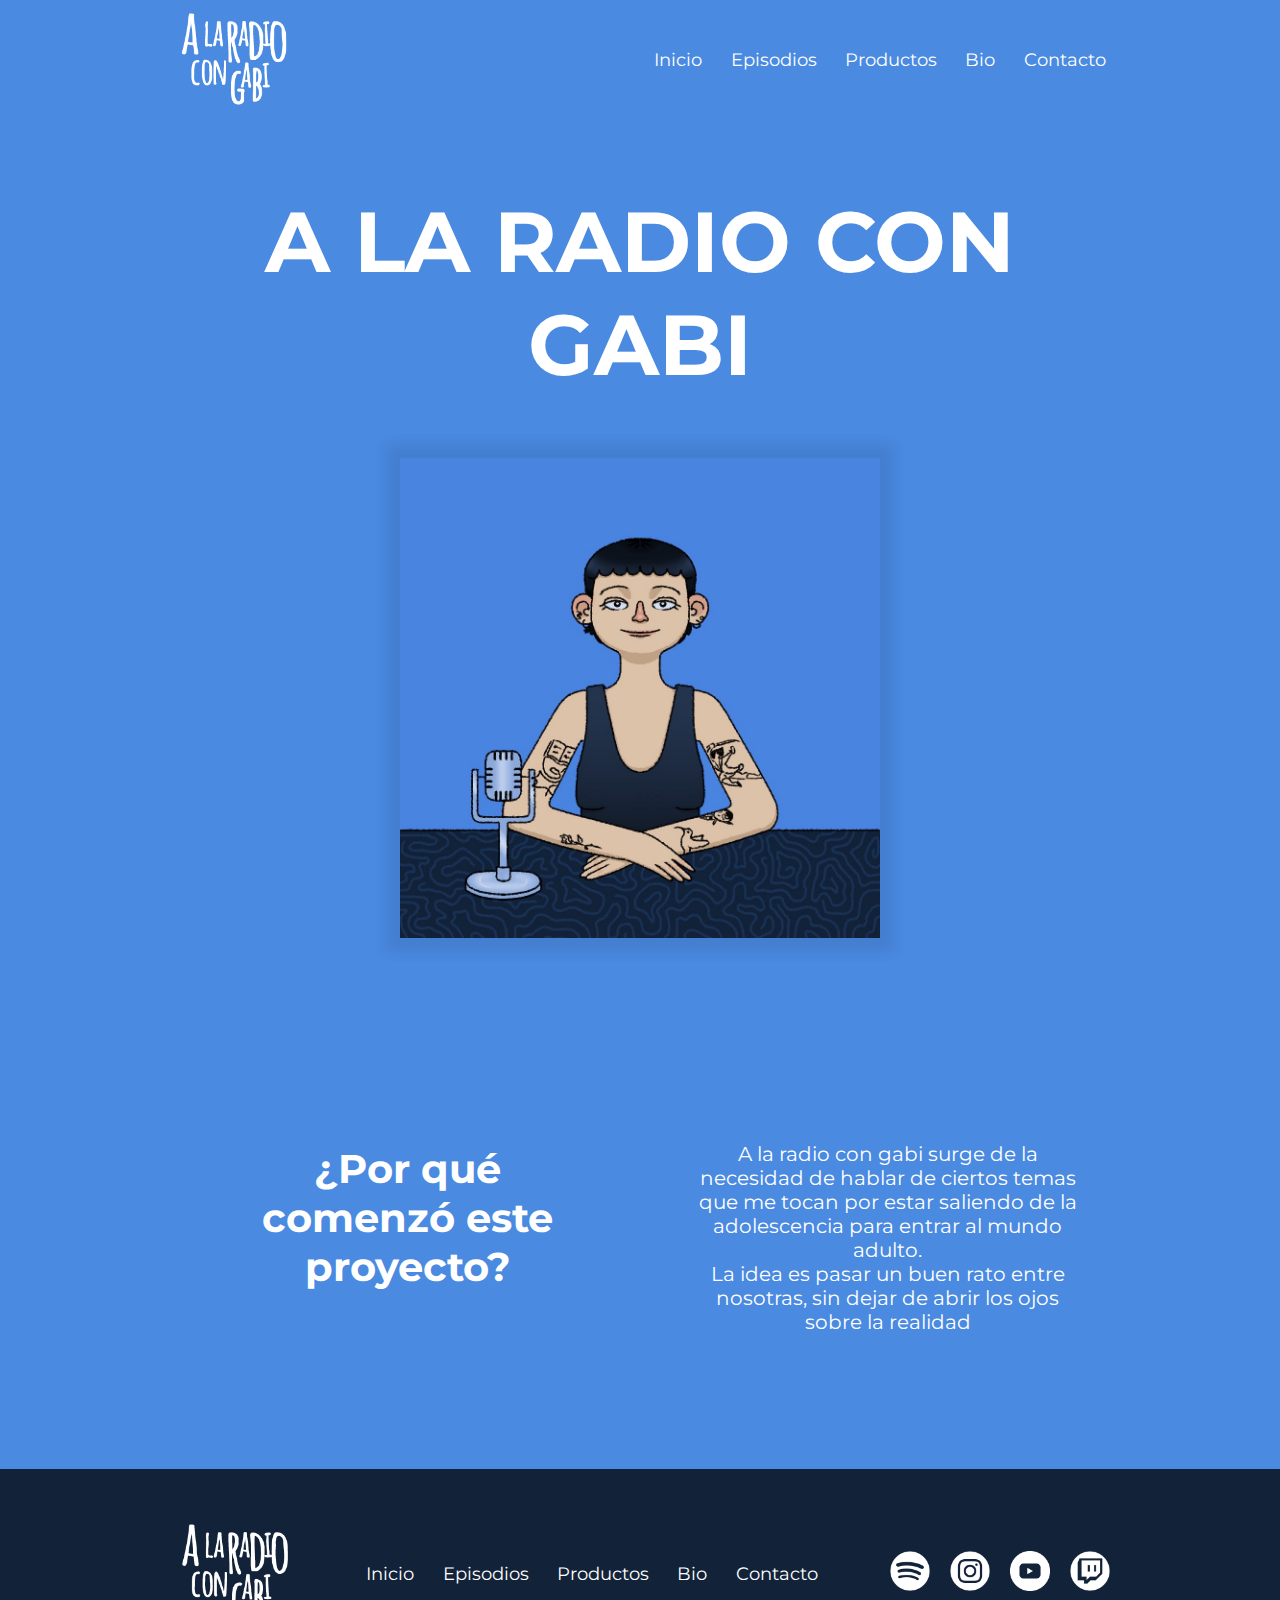
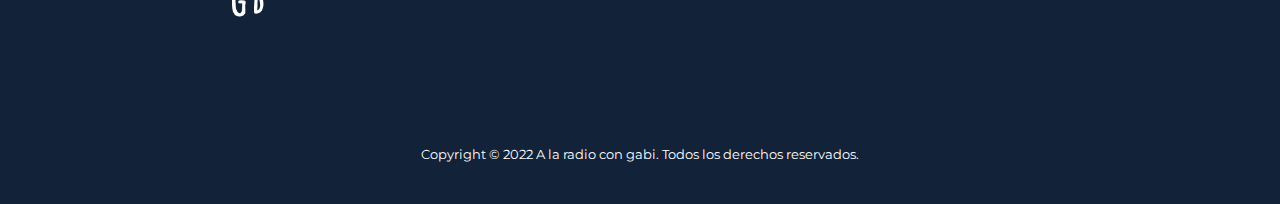
<file: index.html>
<!DOCTYPE html>
<html lang="es">

<head>
    <meta charset="UTF-8">
    <meta http-equiv="X-UA-Compatible" content="IE=edge">
    <meta name="viewport" content="width=device-width, initial-scale=1.0">
    <title>Inicio</title>
    <link rel="icon radio" href="assets/img/favicon-32x32.png">
    <link rel="stylesheet" href="estilos.css">
</head>

<body class="body">
    <header class="header">
        <nav class="header__navbar">
            <a href="index.html"><img src="assets/img/logo.png" alt="logo" class="header__logo"></a>
            <ul class="nav">
                <li class="header__lista"><a href="index.html">Inicio</a></li>
                <li class="header__lista"><a href="vistas/episodios.html">Episodios</a></li>
                <li class="header__lista"><a href="vistas/productos.html">Productos</a></li>
                <li class="header__lista"><a href="vistas/bio.html">Bio</a></li>
                <li class="header__lista"><a href="vistas/contacto.html">Contacto</a></li>
            </ul>
        </nav>
    </header>

    <main class="main">
        <section class="section__inicio">
            <div class="section__presentacion">
                <h1 class="section__titulo" >A LA RADIO CON GABI</h1>
                <img class="imagenPresentacion" src="assets/img/imagenPrincipal.jpg" width="400px"
                    alt="imagenPresentacion">
            </div>
            <div class="section__descripcion">
                <h2 class="section__descripcion--subtitulo">¿Por qué comenzó este proyecto?</h2>
                <p class="section__descripcion--parrafo">
                    A la radio con gabi surge de la necesidad de hablar de ciertos temas que me tocan por estar saliendo
                    de la adolescencia para entrar al mundo adulto. <br>
                    La idea es pasar un buen rato entre nosotras, sin dejar de abrir los ojos sobre la realidad
                </p>
            </div>
        </section>

    </main>

    <footer class="footer">
        <nav class="footer__navbar">
            <div class="footer__logo">
                <a href="index.html"><img src="assets/img/logo.png" width="150px" alt="logo"></a>
            </div>
            <ul class="nav">
                <li class="footer__lista"><a href="index.html">Inicio</a></li>
                <li class="footer__lista"><a href="vistas/episodios.html">Episodios</a>
                </li>
                <li class="footer__lista"><a href="vistas/productos.html">Productos</a>
                </li>
                <li class="footer__lista"><a href="vistas/bio.html">Bio</a></li>
                <li class="footer__lista"><a href="vistas/contacto.html">Contacto</a></li>
            </ul>
            <div class="redes">
                <a class="redes__icono" href="https://open.spotify.com/show/5VIpFMO7jIMJ8iiOfpSYwr" target="_blank"><img
                        src="assets/img/iconos/spotify.png" width="40px" alt="instragram"></a>
                <a class="redes__icono" href="https://www.instagram.com/alaradiocongabi/" target="_blank"><img
                        src="assets/img/iconos/instagram.png" width="40px" alt="instragram icon"></a>
                <a class="redes__icono" href="https://www.youtube.com/c/ggabbbe" target="_blank"><img
                        src="assets/img/iconos/youtube.png" width="40px" alt="youtube icon"></a>
                <a class="redes__icono" href="https://www.twitch.tv/ggabbbe" target="_blank"><img
                        src="assets/img/iconos/twitch.png" width="40px" alt="twitch icon"></a>
            </div>
        </nav>
        <div class="copyright">
            <p class="copyright__parrafo">Copyright © 2022 A la radio con gabi. Todos los derechos reservados.</p>
        </div>
    </footer>
</body>

</html>
</file>
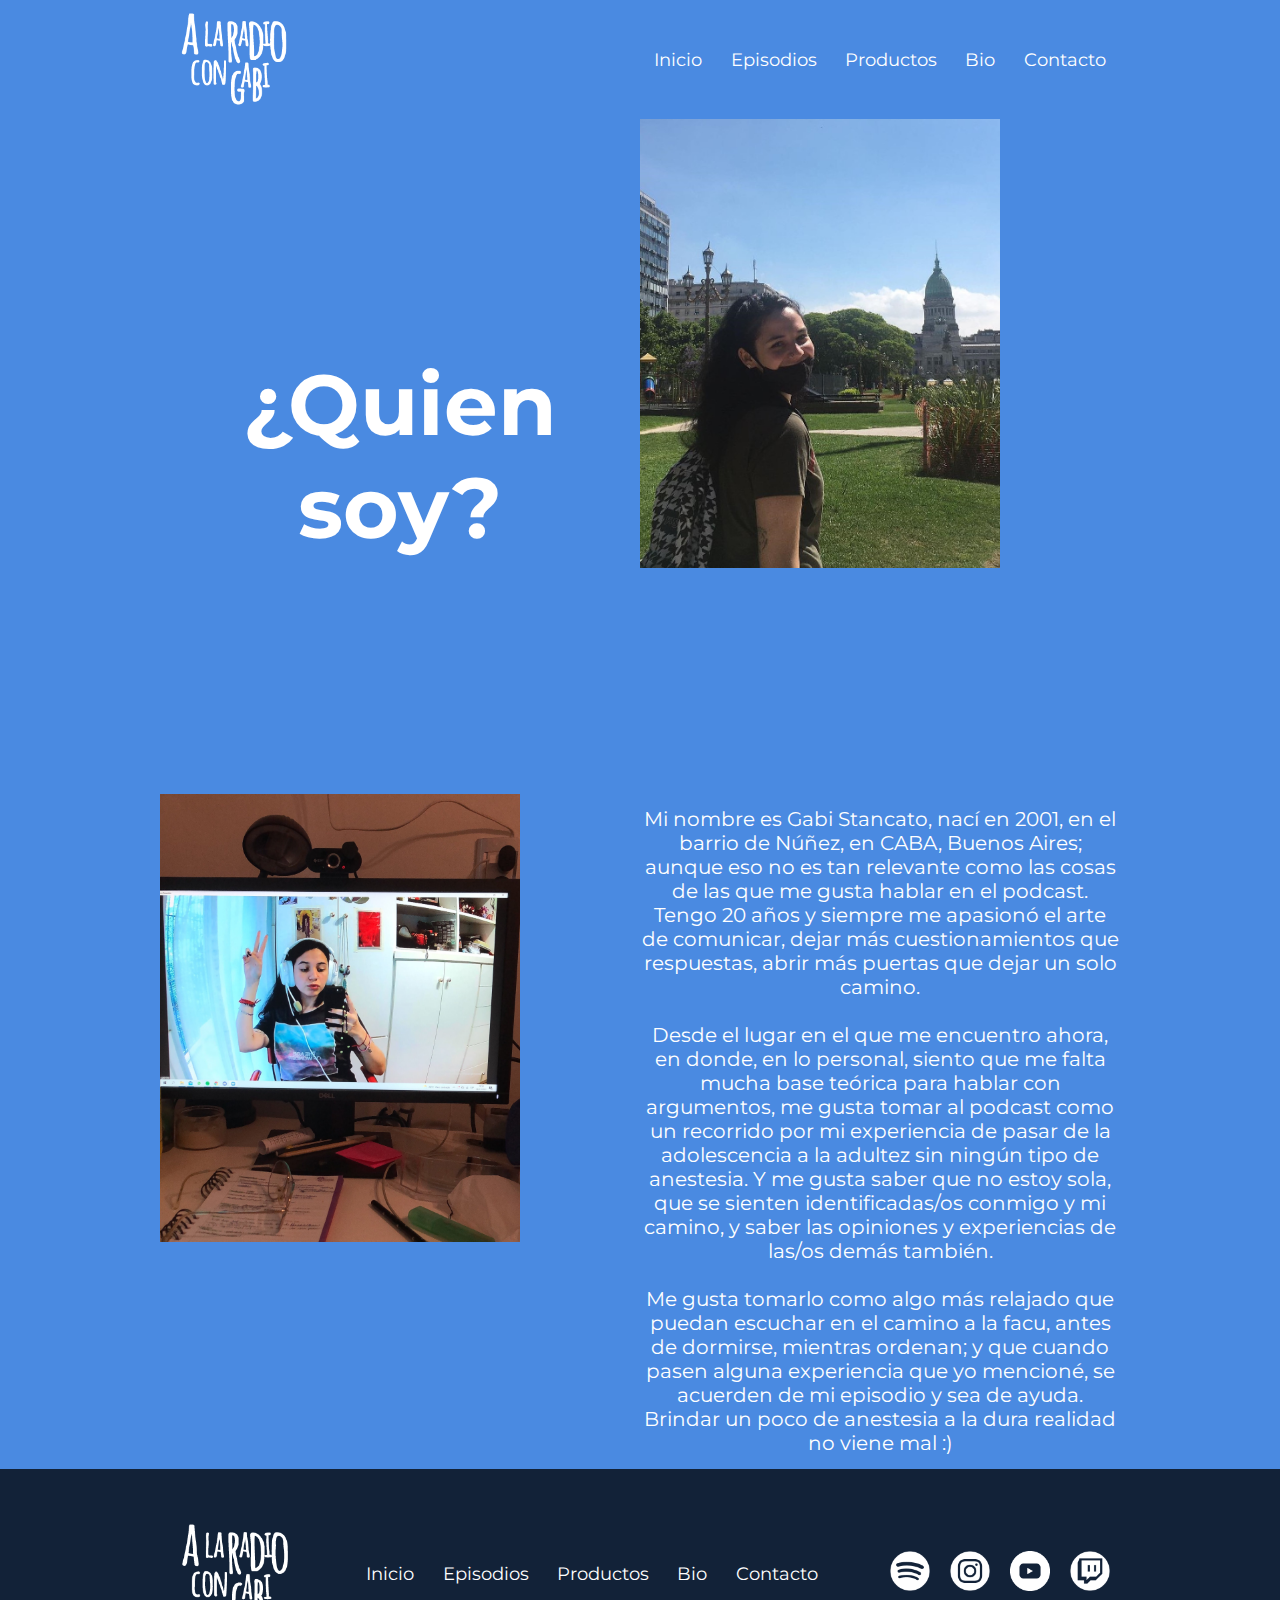
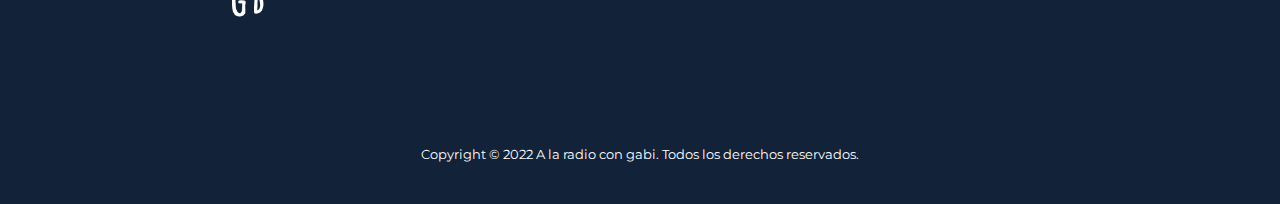
<file: vistas/bio.html>
<!DOCTYPE html>
<html lang="es">

<head>
    <meta charset="UTF-8">
    <meta http-equiv="X-UA-Compatible" content="IE=edge">
    <meta name="viewport" content="width=device-width, initial-scale=1.0">
    <title>Episodios</title>
    <link rel="icon radio" href="../assets/img/favicon-32x32.png">
    <link rel="stylesheet" href="../estilos.css">
</head>

<body class="body">
    <header class="header">
        <nav class="header__navbar">
            <a href="../index.html"><img src="../assets/img/logo.png" alt="logo" class="header__logo"></a>
            <ul class="nav">
                <li class="header__lista"><a href="../index.html">Inicio</a></li>
                <li class="header__lista"><a href="../vistas/episodios.html">Episodios</a></li>
                <li class="header__lista"><a href="../vistas/productos.html">Productos</a></li>
                <li class="header__lista"><a href="../vistas/bio.html">Bio</a></li>
                <li class="header__lista"><a href="../vistas/contacto.html">Contacto</a></li>
            </ul>
        </nav>
    </header>

    <main class="main">
        <section class="section__bio">
                <h1 class="bio__titulo">¿Quien soy?</h1>
                <img class="foto__bio1" src="../assets/img/bio1.jpg" alt="fotoBio" width="100%">
                <img class="foto__bio2" src="../assets/img/bio3.jpg" alt="fotoBio" width="100%">
                <p class="section__parrafo"> Mi nombre es Gabi Stancato, nací en 2001, en el barrio de Núñez, en
                    CABA, Buenos Aires; aunque eso no es tan relevante como las cosas de las que me gusta hablar en el
                    podcast. Tengo 20 años y siempre me apasionó el arte de comunicar, dejar más cuestionamientos que
                    respuestas, abrir más puertas que dejar un solo camino. <br> <br> Desde el lugar en el que me
                    encuentro
                    ahora, en donde, en lo personal, siento que me falta mucha base teórica para hablar con argumentos,
                    me gusta tomar al podcast como un recorrido por mi experiencia de pasar de la adolescencia a la
                    adultez sin ningún tipo de anestesia. Y me gusta saber que no estoy sola, que se sienten
                    identificadas/os conmigo y mi camino, y saber las opiniones y experiencias de las/os demás también.
                    <br> <br> Me gusta tomarlo como algo más relajado que puedan escuchar en el camino a la facu, antes
                    de
                    dormirse, mientras ordenan; y que cuando pasen alguna experiencia que yo mencioné, se acuerden de mi
                    episodio y sea de ayuda. Brindar un poco de anestesia a la dura realidad no viene mal :)</p>
        </section>
    </main>
    <footer class="footer">
        <nav class="footer__navbar">
            <div class="footer__logo">
                <a href="../index.html"><img src="../assets/img/logo.png" width="150px" alt="logo"></a>
            </div>
            <ul class="nav">
                <li class="footer__lista"><a href="../index.html">Inicio</a></li>
                <li class="footer__lista"><a href="../vistas/episodios.html">Episodios</a>
                </li>
                <li class="footer__lista"><a href="../vistas/productos.html">Productos</a>
                </li>
                <li class="footer__lista"><a href="../vistas/bio.html">Bio</a></li>
                <li class="footer__lista"><a href="../vistas/contacto.html">Contacto</a></li>
            </ul>
            <div class="redes">
                <a class="redes__icono" href="https://open.spotify.com/show/5VIpFMO7jIMJ8iiOfpSYwr" target="_blank"><img
                        src="../assets/img/iconos/spotify.png" width="40px" alt="instragram"></a>
                <a class="redes__icono" href="https://www.instagram.com/alaradiocongabi/" target="_blank"><img
                        src="../assets/img/iconos/instagram.png" width="40px" alt="instragram icon"></a>
                <a class="redes__icono" href="https://www.youtube.com/c/ggabbbe" target="_blank"><img
                        src="../assets/img/iconos/youtube.png" width="40px" alt="youtube icon"></a>
                <a class="redes__icono" href="https://www.twitch.tv/ggabbbe" target="_blank"><img
                        src="../assets/img/iconos/twitch.png" width="40px" alt="twitch icon"></a>
            </div>
        </nav>
        <div class="copyright">
            <p class="copyright__parrafo">Copyright © 2022 A la radio con gabi. Todos los derechos reservados.</p>
        </div>
    </footer>
</body>

</html>
</file>
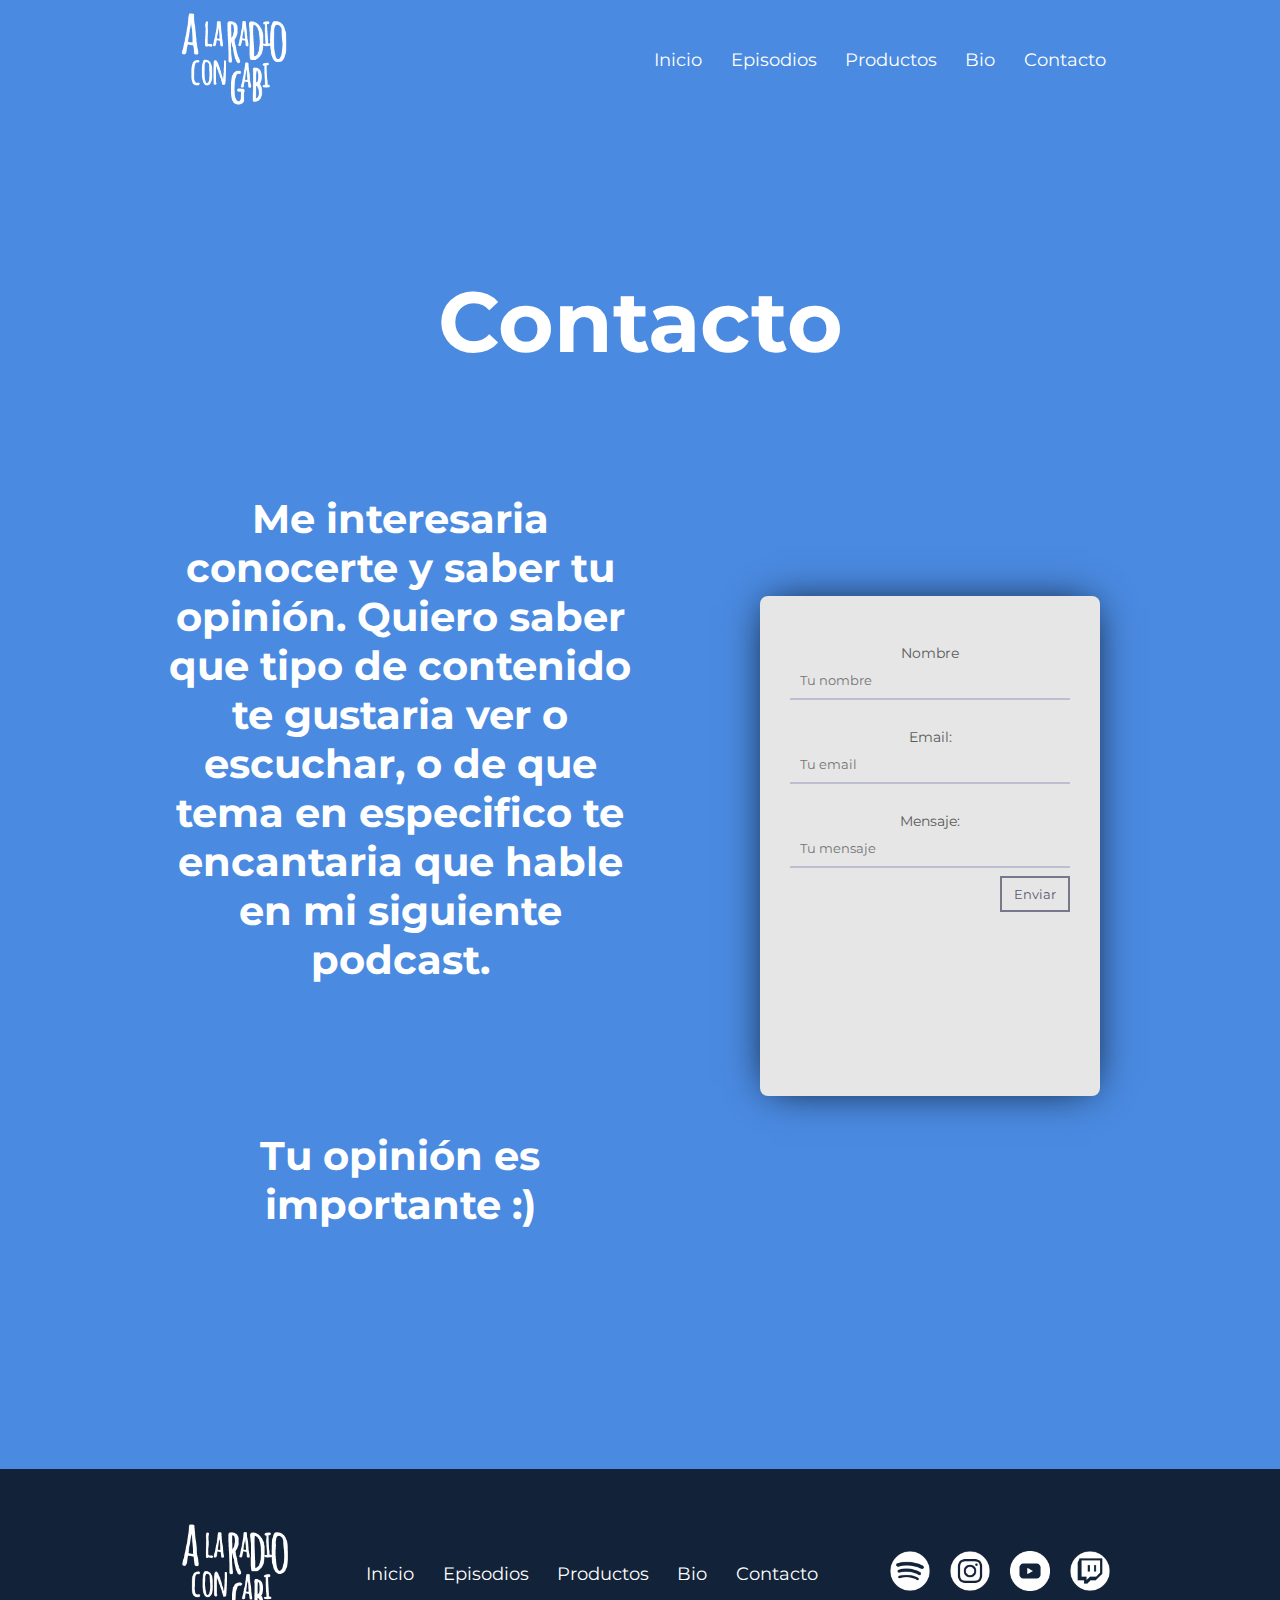
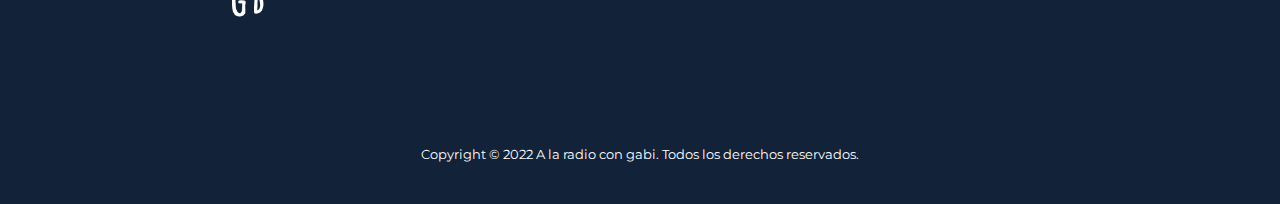
<file: vistas/contacto.html>
<!DOCTYPE html>
<html lang="es">

<head>
    <meta charset="UTF-8">
    <meta http-equiv="X-UA-Compatible" content="IE=edge">
    <meta name="viewport" content="width=device-width, initial-scale=1.0">
    <title>Episodios</title>
    <link rel="icon radio" href="../assets/img/favicon-32x32.png">
    <link rel="stylesheet" href="../estilos.css">
</head>

<body class="body">
    <header class="header">
        <nav class="header__navbar">
            <a href="../index.html"><img src="../assets/img/logo.png" alt="logo" class="header__logo"></a>
            <ul class="nav">
                <li class="header__lista"><a href="../index.html">Inicio</a></li>
                <li class="header__lista"><a href="../vistas/episodios.html">Episodios</a></li>
                <li class="header__lista"><a href="../vistas/productos.html">Productos</a></li>
                <li class="header__lista"><a href="../vistas/bio.html">Bio</a></li>
                <li class="header__lista"><a href="../vistas/contacto.html">Contacto</a></li>
            </ul>
        </nav>
    </header>
    <main class="main">
        <div class="main__contacto">
            <h1 class="contacto__titulo">Contacto</h1>
            <h2 class="contacto__descripcion">Me interesaria conocerte y saber tu opinión. Quiero
                saber que tipo de contenido te gustaria ver o
                escuchar, o de que tema en especifico te encantaria que hable en mi siguiente
                podcast. <br> <br> <br> <br> Tu opinión es importante :)</h2>
            <form action="validar.php" method="get" enctype="multipart/form-data" class="formulario">
                <p type="Nombre"><input placeholder="Tu nombre"></input></p>
                <p type="Email:"><input placeholder="Tu email"></input></p>
                <p type="Mensaje:"><input placeholder="Tu mensaje"></input></p>
                <button>Enviar</button>
            </form>

        </div>
    </main>
    <footer class="footer">
        <nav class="footer__navbar">
            <div class="footer__logo">
                <a href="../index.html"><img src="../assets/img/logo.png" width="150px" alt="logo"></a>
            </div>
            <ul class="nav">
                <li class="footer__lista"><a href="../index.html">Inicio</a></li>
                <li class="footer__lista"><a href="../vistas/episodios.html">Episodios</a>
                </li>
                <li class="footer__lista"><a href="../vistas/productos.html">Productos</a>
                </li>
                <li class="footer__lista"><a href="../vistas/bio.html">Bio</a></li>
                <li class="footer__lista"><a href="../vistas/contacto.html">Contacto</a></li>
            </ul>
            <div class="redes">
                <a class="redes__icono" href="https://open.spotify.com/show/5VIpFMO7jIMJ8iiOfpSYwr" target="_blank"><img
                        src="../assets/img/iconos/spotify.png" width="40px" alt="instragram"></a>
                <a class="redes__icono" href="https://www.instagram.com/alaradiocongabi/" target="_blank"><img
                        src="../assets/img/iconos/instagram.png" width="40px" alt="instragram icon"></a>
                <a class="redes__icono" href="https://www.youtube.com/c/ggabbbe" target="_blank"><img
                        src="../assets/img/iconos/youtube.png" width="40px" alt="youtube icon"></a>
                <a class="redes__icono" href="https://www.twitch.tv/ggabbbe" target="_blank"><img
                        src="../assets/img/iconos/twitch.png" width="40px" alt="twitch icon"></a>
            </div>
        </nav>
        <div class="copyright">
            <p class="copyright__parrafo">Copyright © 2022 A la radio con gabi. Todos los derechos reservados.</p>
        </div>
    </footer>
</body>

</html>
</file>
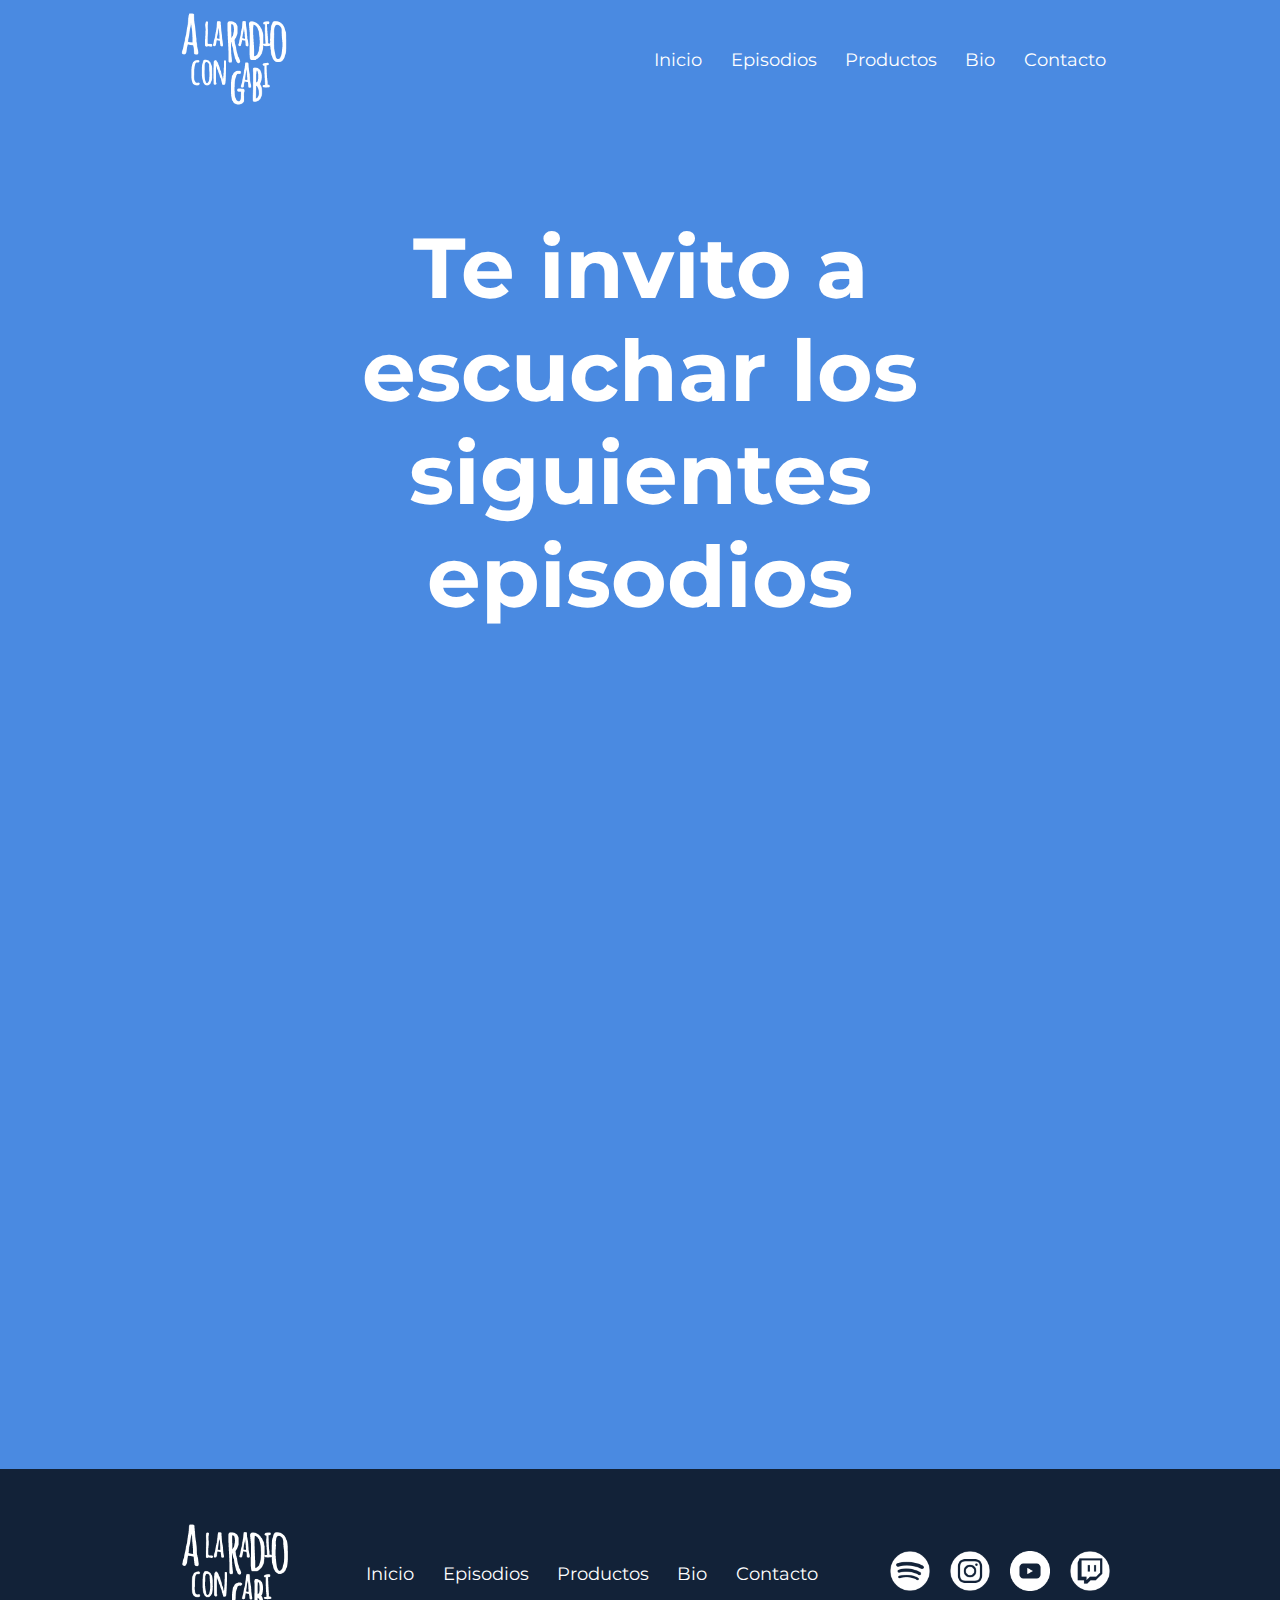
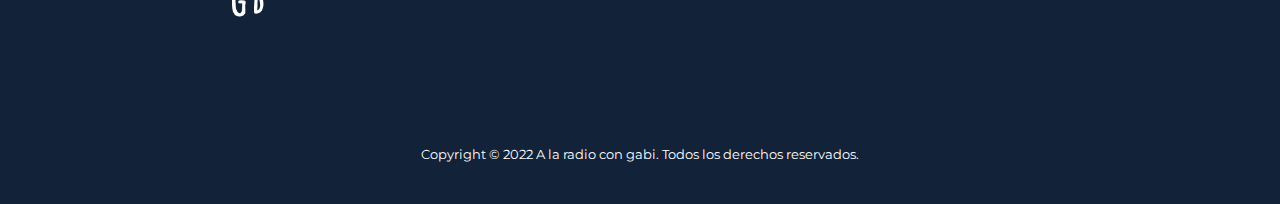
<file: vistas/episodios.html>
<!DOCTYPE html>
<html lang="es">

<head>
    <meta charset="UTF-8">
    <meta http-equiv="X-UA-Compatible" content="IE=edge">
    <meta name="viewport" content="width=device-width, initial-scale=1.0">
    <title>Episodios</title>
    <link rel="icon radio" href="../assets/img/favicon-32x32.png">
    <link rel="stylesheet" href="../estilos.css">
</head>

<body class="body">
    <header class="header">
        <nav class="header__navbar">
            <a href="../index.html"><img src="../assets/img/logo.png" alt="logo" class="header__logo"></a>
            <ul class="nav">
                <li class="header__lista"><a href="../index.html">Inicio</a></li>
                <li class="header__lista"><a href="../vistas/episodios.html">Episodios</a></li>
                <li class="header__lista"><a href="../vistas/productos.html">Productos</a></li>
                <li class="header__lista"><a href="../vistas/bio.html">Bio</a></li>
                <li class="header__lista"><a href="../vistas/contacto.html">Contacto</a></li>
            </ul>
        </nav>
    </header>

    <main class="main">
        <div class="main__episodios">
            <section class="section">
                <h1 class="section__titulo">Te invito a escuchar los siguientes episodios</h1>
            </section>
            <section class="section__episodios">
                <ul class="section__lista">
                    <li class="episodio1"><iframe style="border-radius:12px" src="https://open.spotify.com/embed/episode/5nEKnaZt2ZPHempkhsMgM1?utm_source=generator&theme=0" width="100%" height="232" frameBorder="0" allowfullscreen="" allow="autoplay; clipboard-write; encrypted-media; fullscreen; picture-in-picture"></iframe>
                    </li>
                    <li class="episodio2"><iframe style="border-radius:12px"
                            src="https://open.spotify.com/embed/episode/1s4cDjBxl94YPoKtwd8u6v?utm_source=generator&theme=0"
                            width="100%" height="232" frameBorder="0" allowfullscreen=""
                            allow="autoplay; clipboard-write; encrypted-media; fullscreen; picture-in-picture"></iframe>
                    </li>
                    <li class="episodio3"><iframe style="border-radius:12px" src="https://open.spotify.com/embed/episode/0Ikokdlvh0XnhP57pvoyOH?utm_source=generator&theme=0" width="100%" height="232" frameBorder="0" allowfullscreen="" allow="autoplay; clipboard-write; encrypted-media; fullscreen; picture-in-picture"></iframe>
                    </li>
                    <li class="episodio4"><iframe style="border-radius:12px"
                            src="https://open.spotify.com/embed/episode/3Sk7it5kN3Ibmv8PPyhkSO?utm_source=generator&theme=0"
                            width="100%" height="232" frameBorder="0" allowfullscreen=""
                            allow="autoplay; clipboard-write; encrypted-media; fullscreen; picture-in-picture"></iframe>
                    </li>
                    <li class="episodio5"><iframe style="border-radius:12px"
                            src="https://open.spotify.com/embed/episode/186sl8qcK0RZuW1uJf9oyz?utm_source=generator&theme=0"
                            width="100%" height="232" frameBorder="0" allowfullscreen=""
                            allow="autoplay; clipboard-write; encrypted-media; fullscreen; picture-in-picture"></iframe>
                    </li>
                </ul>
            </section>
        </div>
    </main>

    <footer class="footer">
        <nav class="footer__navbar">
            <div class="footer__logo">
                <a href="../index.html"><img src="../assets/img/logo.png" width="150px" alt="logo"></a>
            </div>
            <ul class="nav">
                <li class="footer__lista"><a href="../index.html">Inicio</a></li>
                <li class="footer__lista"><a href="../vistas/episodios.html">Episodios</a>
                </li>
                <li class="footer__lista"><a href="../vistas/productos.html">Productos</a>
                </li>
                <li class="footer__lista"><a href="../vistas/bio.html">Bio</a></li>
                <li class="footer__lista"><a href="../vistas/contacto.html">Contacto</a></li>
            </ul>
            <div class="redes">
                <a class="redes__icono" href="https://open.spotify.com/show/5VIpFMO7jIMJ8iiOfpSYwr" target="_blank"><img
                        src="../assets/img/iconos/spotify.png" width="40px" alt="instragram"></a>
                <a class="redes__icono" href="https://www.instagram.com/alaradiocongabi/" target="_blank"><img
                        src="../assets/img/iconos/instagram.png" width="40px" alt="instragram icon"></a>
                <a class="redes__icono" href="https://www.youtube.com/c/ggabbbe" target="_blank"><img
                        src="../assets/img/iconos/youtube.png" width="40px" alt="youtube icon"></a>
                <a class="redes__icono" href="https://www.twitch.tv/ggabbbe" target="_blank"><img
                        src="../assets/img/iconos/twitch.png" width="40px" alt="twitch icon"></a>
            </div>
        </nav>
        <div class="copyright">
            <p class="copyright__parrafo">Copyright © 2022 A la radio con gabi. Todos los derechos reservados.</p>
        </div>
    </footer>
</body>

</html>
</file>
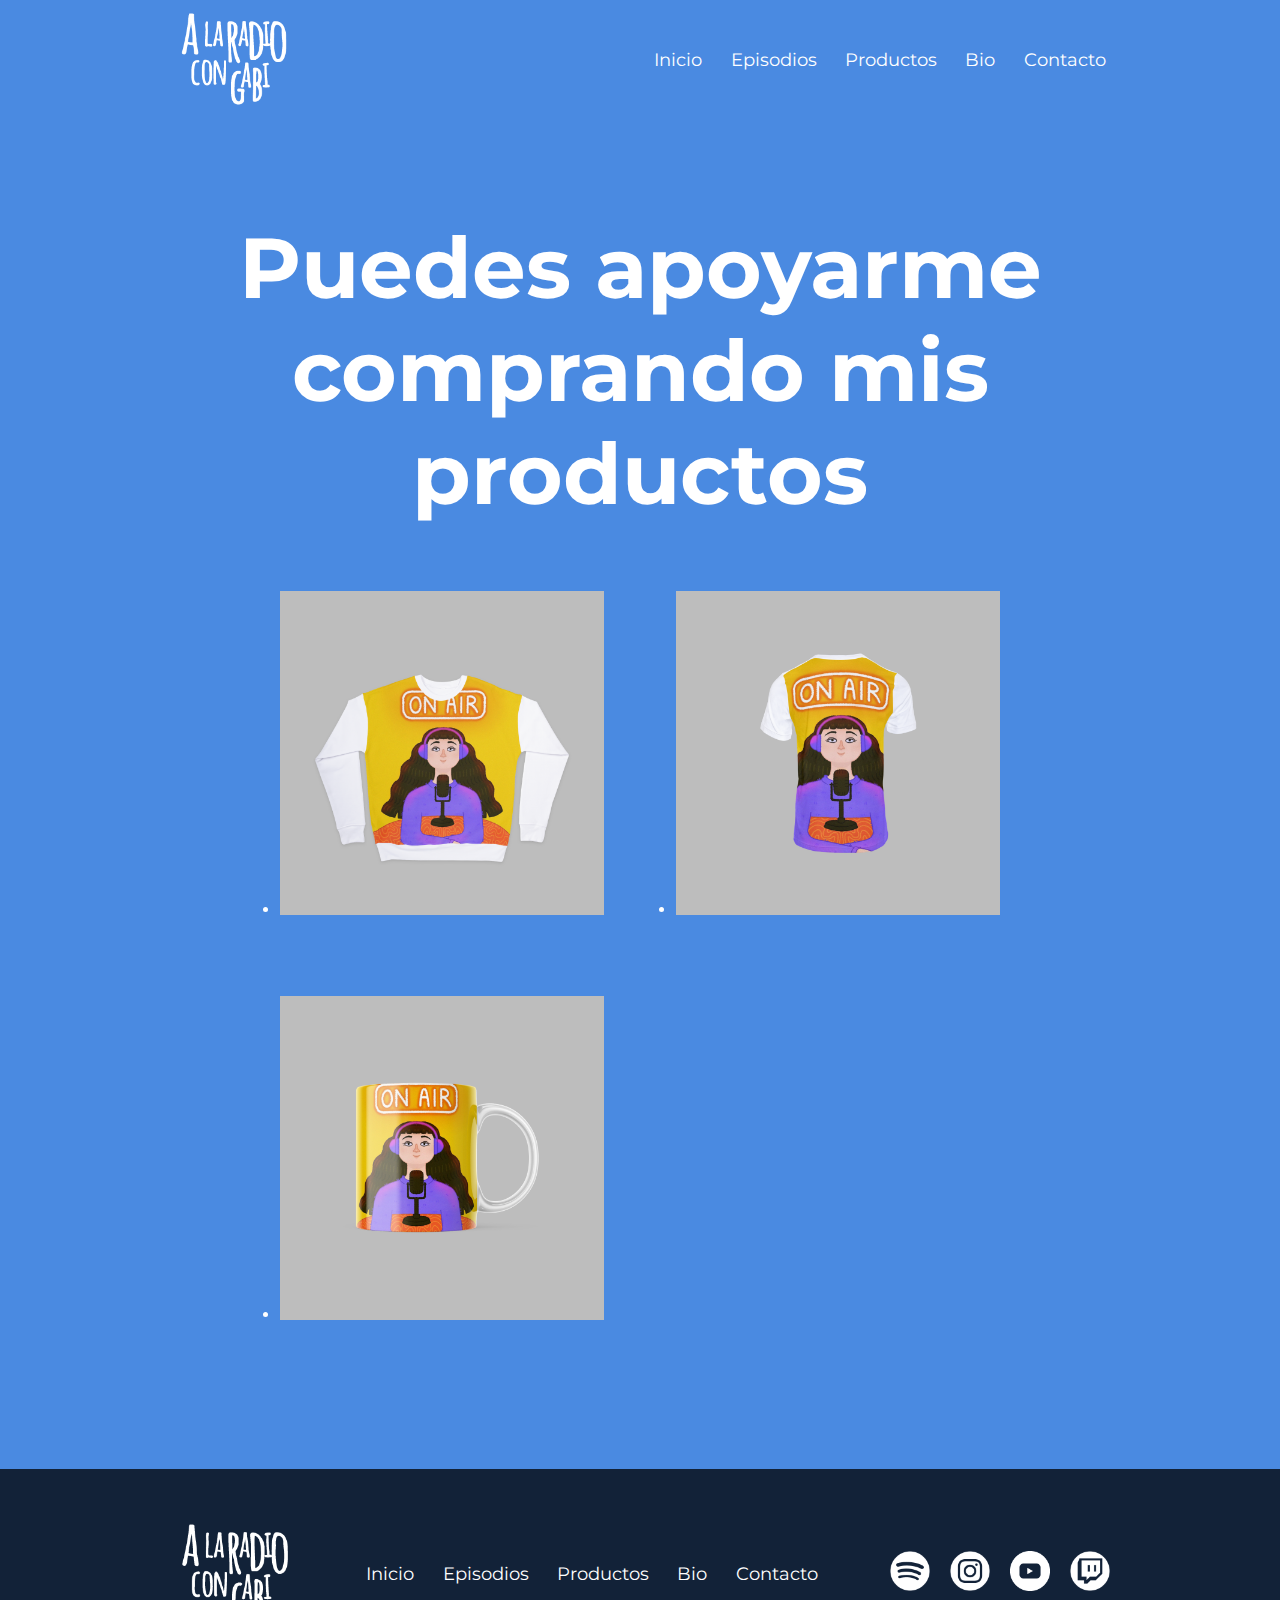
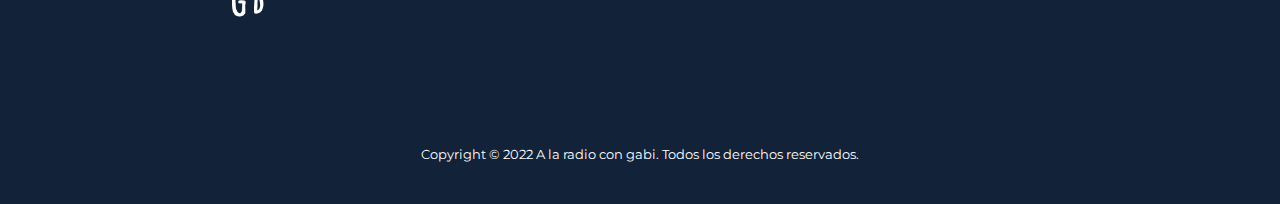
<file: vistas/productos.html>
<!DOCTYPE html>
<html lang="es">

<head>
    <meta charset="UTF-8">
    <meta http-equiv="X-UA-Compatible" content="IE=edge">
    <meta name="viewport" content="width=device-width, initial-scale=1.0">
    <title>Episodios</title>
    <link rel="icon radio" href="../assets/img/favicon-32x32.png">
    <link rel="stylesheet" href="../estilos.css">
</head>

<body class="body">

    <header class="header">
        <nav class="header__navbar">
            <a href="../index.html"><img src="../assets/img/logo.png" alt="logo" class="header__logo"></a>
            <ul class="nav">
                <li class="header__lista"><a href="../index.html">Inicio</a></li>
                <li class="header__lista"><a href="../vistas/episodios.html">Episodios</a></li>
                <li class="header__lista"><a href="../vistas/productos.html">Productos</a></li>
                <li class="header__lista"><a href="../vistas/bio.html">Bio</a></li>
                <li class="header__lista"><a href="../vistas/contacto.html">Contacto</a></li>
            </ul>
        </nav>
    </header>

    <main class="main">
        <div class="container__productos">
            <section class="section">
                <h1 class="section__titulo">Puedes apoyarme comprando mis productos</h1>
            </section>
            <section class="section__productos">
                <ul class="section__lista ">
                    <li><a href="https://articulo.mercadolibre.com.ar/MLA-1131836495-buzo-a-la-radio-con-gabi-_JM"><img
                                src="../assets/img/buzo.jpg" alt="buzo" width="100%" height="80%" target="_blank"></a>
                    </li>
                    <li><a href="https://articulo.mercadolibre.com.ar/MLA-1131709326-remera-a-la-radio-con-gabi-_JM"><img
                                src="../assets/img/remera.jpg" alt="remera" width="100%" height="80%"
                                target="_blank"></a></li>
                    <li><a
                            href="https://articulo.mercadolibre.com.ar/MLA-1131859192-taza-de-cafe-a-la-radio-con-gabi-_JM"><img
                                src="../assets/img/taza.jpg" alt="taza" width="100%" height="80%" target="_blank"></a>
                    </li>
                </ul>
            </section>
        </div>
    </main>

    <footer class="footer">
        <nav class="footer__navbar">
            <div class="footer__logo">
                <a href="../index.html"><img src="../assets/img/logo.png" width="150px" alt="logo"></a>
            </div>
            <ul class="nav">
                <li class="footer__lista"><a href="../index.html">Inicio</a></li>
                <li class="footer__lista"><a href="../vistas/episodios.html">Episodios</a>
                </li>
                <li class="footer__lista"><a href="../vistas/productos.html">Productos</a>
                </li>
                <li class="footer__lista"><a href="../vistas/bio.html">Bio</a></li>
                <li class="footer__lista"><a href="../vistas/contacto.html">Contacto</a></li>
            </ul>
            <div class="redes">
                <a class="redes__icono" href="https://open.spotify.com/show/5VIpFMO7jIMJ8iiOfpSYwr" target="_blank"><img
                        src="../assets/img/iconos/spotify.png" width="40px" alt="instragram"></a>
                <a class="redes__icono" href="https://www.instagram.com/alaradiocongabi/" target="_blank"><img
                        src="../assets/img/iconos/instagram.png" width="40px" alt="instragram icon"></a>
                <a class="redes__icono" href="https://www.youtube.com/c/ggabbbe" target="_blank"><img
                        src="../assets/img/iconos/youtube.png" width="40px" alt="youtube icon"></a>
                <a class="redes__icono" href="https://www.twitch.tv/ggabbbe" target="_blank"><img
                        src="../assets/img/iconos/twitch.png" width="40px" alt="twitch icon"></a>
            </div>
        </nav>
        <div class="copyright">
            <p class="copyright__parrafo">Copyright © 2022 A la radio con gabi. Todos los derechos reservados.</p>
        </div>
    </footer>
</body>

</html>
</file>
<file: estilos.css>
@import url('https://fonts.googleapis.com/css2?family=Montserrat:wght@800&display=swap');


* {
    box-sizing: border-box;
    margin: 0;
    padding: 0;
    text-decoration: none;
    font-family: 'Montserrat', sans-serif;
    color: rgb(255, 255, 255);
}

.body {
    display: grid;
    grid-template-areas:
        "header header header header"
        "main main main main"
        "main main main main"
        "footer footer footer footer";
}

/* Aca comienza el HEADER*/

.header {
    grid-area: header;
    background-color: rgb(74, 138, 225);
    width: 100%;
    display: flex;
    justify-content: center;
}


.header__navbar {
    width: 75%;
    display: flex;
    justify-content: space-between;
}

.header__logo {
    width: 60%;
    padding-top: 10px;
    padding-bottom: 10px;
    display: flex;
    align-items: center;
    justify-content: center;
}


.nav {
    width: 50%;
    text-decoration: none;
    display: flex;
    align-items: center;
    justify-content: space-around;
}

.header__lista {
    width: auto;
    list-style: none;
    text-align: center;
}



nav ul li a {
    color: rgb(255, 255, 255);
    font-size: 110%;
    box-shadow: inset 0 0 0 0 rgb(255, 255, 255);
    padding: .25rem;
    margin: .25rem;
    transition: color .3s ease-in-out, box-shadow .3s ease-in-out;
}

nav ul li a:hover {
    box-shadow: inset 100px 0 0 0 rgb(255, 255, 255);
    color: rgb(74, 138, 225);
}


/* Aca comienza el MAIN*/

.main {
    grid-area: main;
    background-color: rgb(74, 138, 225);
    background-size: cover;
    max-width: 100%;
    height: 150vh;
    display: flex;
    justify-content: center;

}

section {
    display: flex;
    flex-direction: center;
}

.section__inicio {
    display: flex;
    flex-wrap: wrap;
    justify-content: center;
    align-content: stretch;
    width: 75%;
    height: 100%;
}

.section__presentacion {
    height: 60%;
    margin: 25px 0 25px 0;
    display: flex;
    flex-wrap: nowrap;
    flex-direction: column;
    align-items: center;
    justify-content: space-around;
}

.section__titulo {
    margin: 15px;
    padding: 15px;
    width: 90%;
}

h1 {
    font-size: 85px;
    text-align: center;
}

.imagenPresentacion {
    width: 50%;
    box-shadow: 0px 0px 12px 14px rgba(18, 34, 56, 0.1);
    -moz-box-shadow: 0px 0px 12px 14px rgba(18, 34, 56, 0.1);
    -webkit-box-shadow: 0px 0px 12px 14px rgba(18, 34, 56, 0.1);
}

.section__descripcion {
    height: auto;
    margin: 25px 0 25px 0;
    display: flex;
    flex-wrap: nowrap;
    flex-direction: row;
    align-items: flex-start;
    justify-content: space-around;
}

.section__descripcion--subtitulo {
    margin: 15px;
    padding: 15px;
    width: 40%;
}

h2 {
    font-size: 40px;
    text-align: center;
}

.section__descripcion--parrafo {
    width: 40%;
}

p {
    font-size: 20px;
    text-align: center;

}

/* EPISODIOS */

.main__episodios {
    max-width: 75%;
    display: flex;
    justify-content: space-around;
    flex-direction: column;
    align-content: space-around;
}

.section {
    display: flex;
    justify-content: center;
    height: 20%;
}

.section__episodios {
    display: flex;
    justify-content: center;
    height: 60%;
}

.section__lista {
    width: 75%;
    height: 100%;
    display: grid;
    grid-template-columns: repeat(2, 1fr);
    grid-template-rows: repeat(3, 1fr);
    grid-column-gap: 10%;
}

.episodio1 {
    grid-area: 1 / 1 / 2 / 2;
    display: flex;
    justify-content: center;
}

.episodio2 {
    grid-area: 1 / 2 / 2 / 3;
    display: flex;
    justify-content: center;

}

.episodio3 {
    grid-area: 2 / 1 / 3 / 2;
    display: flex;
    justify-content: center;

}

.episodio4 {
    grid-area: 2 / 2 / 3 / 3;
    display: flex;
    justify-content: center;
}

.episodio5 {
    grid-area: 3 / 1 / 4 / 2;
    display: flex;
    justify-content: center;
}

/* PRODUCTOS */

.container__productos {
    max-width: 75%;
    display: flex;
    justify-content: space-around;
    flex-direction: column;
    align-content: space-around;

}

.section {
    display: flex;
    justify-content: center;
    height: 20%;
}

.section__productos {
    display: flex;
    justify-content: center;
    height: 60%;
}

.section__lista {
    text-decoration: none;
    width: 75%;
    height: auto;
    display: grid;
    grid-template-columns: repeat(2, 1fr);
    grid-template-rows: repeat(2, 1fr);
}

section ul li a {
    text-decoration: none;
}

/* BIO */



.section__bio {
    width: 75%;
    display: grid;
    grid-template-columns: repeat(2, 1fr);
    grid-template-rows: repeat(2, 1fr);
    grid-column-gap: 0px;
    grid-row-gap: 0px;
}

.bio__titulo {
    grid-area: 1 / 1 / 2 / 2;
    display: flex;
    align-items: center;
    justify-content: center;
}

.foto__bio1 {
    grid-area: 1 / 2 / 2 / 3;
    max-width: 75%;
    display: flex;
    align-items: center;
}

.foto__bio2 {
    grid-area: 2 / 1 / 3 / 2;
    max-width: 75%;
    display: flex;
    align-items: center;
    justify-content: center;
}

.section__parrafo {
    grid-area: 2 / 2 / 3 / 3;
    display: flex;
    align-items: center;
    justify-content: center;
}

/* CONTACTO */

.main__contacto {
    width: 75%;
    display: grid;
    grid-template-columns: repeat(2, 1fr);
    grid-template-rows: 30% 50%;
}

.contacto__titulo {
    grid-area: 1 / 1 / 2 / 3;
    display: flex;
    justify-content: center;
    align-items: center;
}

.contacto__descripcion {
    grid-area: 2 / 1 / 3 / 2;
    display: flex;
    justify-content: center;
    align-items: center;
}

.formulario {
    grid-area: 2 / 2 / 3 / 3;
}


.comtacto__descripcion {
    display: flex;
    flex-direction: row;
}



/*FORMULARIO*/

.formulario {
    margin-top: 15%;
    margin-left: 25%;
    width: 340px;
    height: 500px;
    background: #e6e6e6;
    border-radius: 8px;
    box-shadow: 0 0 40px -10px #000;
    padding: 20px 30px;
    max-width: calc(100vw - 40px);
    position: relative;
}

input {
    width: 100%;
    padding: 10px;
    background: none;
    outline: none;
    resize: none;
    border: 0;
    transition: all .3s;
    border-bottom: 2px solid #bebed2;
}

input:focus {
    border-bottom: 2px solid #78788c;
}

p:before {
    content: attr(type);
    display: block;
    margin: 28px 0 0;
    font-size: 14px;
    color: #5a5a5a;
}

button {
    float: right;
    padding: 8px 12px;
    margin: 8px 0 0;
    border: 2px solid #78788c;
    background: 0;
    color: #5a5a6e;
    cursor: pointer;
    transition: all .3s;
}

button:hover {
    background: #78788c;
    color: #fff;
}


input:focus {
    border-bottom: 2px solid #78788c;
}

.formulario__:before {
    content: attr(type);
    display: block;
    margin: 28px 0 0;
    font-size: 14px;
    color: #5a5a5a;
}



/* Aca comienza el FOOTER*/

.footer {
    align-items: center;
    background-color: rgb(18, 34, 56);
    color: #fff;
    grid-area: footer;
    display: flex;
    flex-direction: column;
    justify-content: space-around;
    height: 200%;
    width: 100%;
}

.footer__navbar {
    width: 75%;
    display: flex;
    justify-content: space-between;
    align-items: center;
}

.footer__logo {
    width: 15%;
    padding-top: 10px;
    padding-bottom: 10px;
    display: flex;
}


.footer__lista {
    width: auto;
    list-style: none;
    text-align: center;
}


a {
    text-decoration: none;
}

.footer__navbar ul li a:hover {
    box-shadow: inset 100px 0 0 0 rgb(255, 255, 255);
    color: rgb(18, 34, 56);
}

.redes {
    text-align: right;
    display: flex;
    flex-direction: row;
    justify-content: space-evenly;
}

.redes__icono {
    padding: 10px;
}

.copyright__parrafo {
    font-size: 80%;
}
</file>
